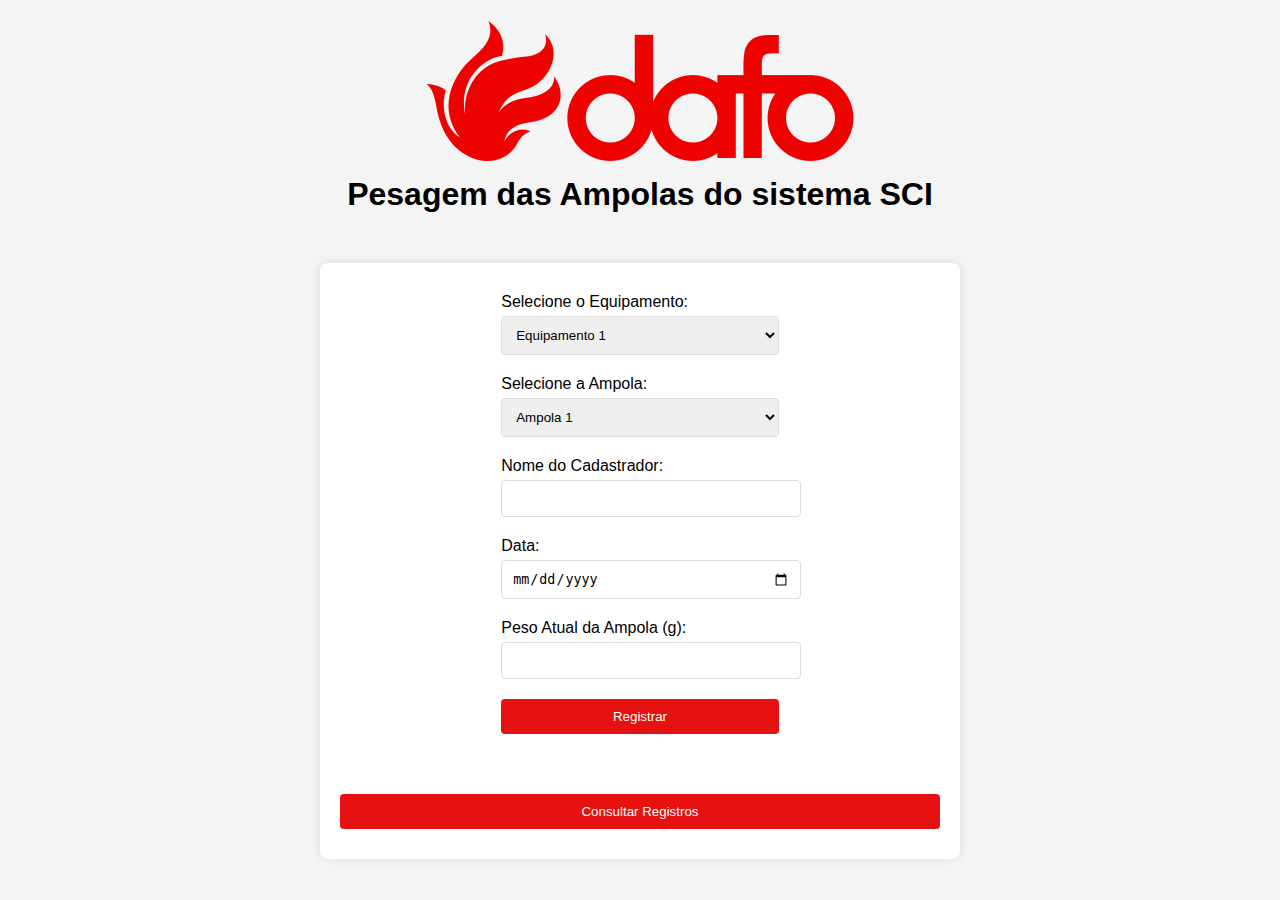
<file: index.html>
<!DOCTYPE html>
<html lang="pt-BR">
<head>
    <meta charset="UTF-8">
    <meta name="viewport" content="width=device-width, initial-scale=1.0">
    <title>Registro de Ampolas</title>
    <link rel="stylesheet" href="styles.css">
</head>
<body>
    <header>
        <img src="imagens/Logo-Dafo-dobro-tamanho.png" alt="Imagem do Equipamento" class="imagem">
        <h1>Pesagem das Ampolas do sistema SCI</h1>
    </header>
    <div class="container">
        <form id="form">
            <label for="equipamento">Selecione o Equipamento:</label>
            <select id="equipamento" name="equipamento">
                <option value="1">Equipamento 1</option>
                <option value="2">Equipamento 2</option>
                <option value="3">Equipamento 3</option>
            </select>
            
            <label for="ampola">Selecione a Ampola:</label>
            <select id="ampola" name="ampola">
                <option value="1">Ampola 1</option>
                <option value="2">Ampola 2</option>
                <option value="3">Ampola 3</option>
                <option value="4">Ampola 4</option>
            </select>
            
            <label for="nome">Nome do Cadastrador:</label>
            <input type="text" id="nome" name="nome" required>
            
            <label for="data">Data:</label>
            <input type="date" id="data" name="data" required>
            
            <label for="peso">Peso Atual da Ampola (g):</label>
            <input type="number" id="peso" name="peso" step="0.01" required>
            
            <button type="button" onclick="registrar()">Registrar</button>
        </form>
        
        <div id="resultado"></div>
        
        <button onclick="window.location.href='consulta.html';">Consultar Registros</button>
    </div>
    
    <script src="script.js"></script>
</body>
</html>
</file>
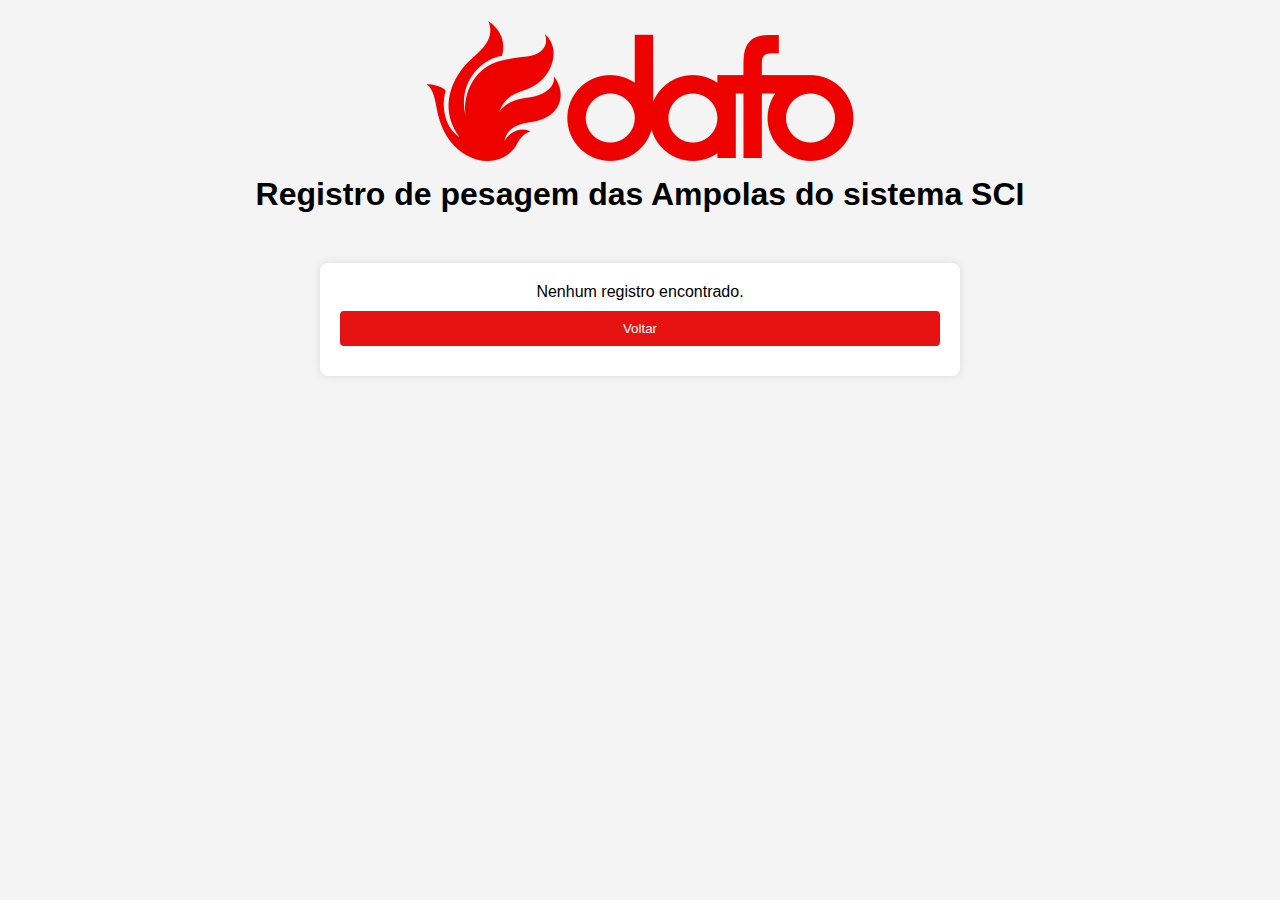
<file: consulta.html>
<!DOCTYPE html>
<html lang="pt-BR">
<head>
    <meta charset="UTF-8">
    <meta name="viewport" content="width=device-width, initial-scale=1.0">
    <title>Consulta de Registros</title>
    <link rel="stylesheet" href="styles.css">
</head>
<body>
    <header>
        <img src="imagens/Logo-Dafo-dobro-tamanho.png" alt="Imagem do Equipamento" class="imagem">
        <h1>Registro de pesagem das Ampolas do sistema SCI </h1>
    </header>
    <div class="container">
        <div id="registros"></div>
        
        <button onclick="window.location.href='index.html';">Voltar</button>
    </div>
    
    <script src="consulta.js"></script>
</body>
</html>
</file>
<file: styles.css>
body {
    margin: 0;
    font-family: Arial, sans-serif;
    background-color: #f4f4f4;
}

header {
    color: black;
    padding: 20px;
    text-align: center;
}

.imagem {
    max-width: 100%;
    height: auto;
}

h1 {
    margin: 10px 0;
}

.container {
    display: flex;
    flex-direction: column;
    align-items: center;
    margin: 20px auto;
    padding: 20px;
    width: 100%;
    max-width: 600px;
    background: white;
    border-radius: 8px;
    box-shadow: 0 0 10px rgba(0, 0, 0, 0.1);
}

label {
    display: block;
    margin: 10px 0 5px;
}

input, select, button {
    width: 100%;
    padding: 10px;
    margin-bottom: 10px;
    border-radius: 4px;
    border: 1px solid #ddd;
}

button {
    background-color: #e61111;
    color: white;
    border: none;
    cursor: pointer;
}

button:hover {
    background-color: #a11010e3;
}

#resultado {
    margin-top: 20px;
    font-weight: bold;
    padding: 10px;
    border-radius: 4px;
}

#resultado.success {
    color: green;
    border: 2px solid green;
    background-color: #e8f5e9;
}

#resultado.error {
    color: red;
    border: 2px solid red;
    background-color: #ffebee;
}

button {
    margin-top: 10px;
}

.registro {
    background: #f9f9f9;
    border: 1px solid #ddd;
    border-radius: 4px;
    padding: 10px;
    margin-bottom: 10px;
    text-align: left;
}

@media (max-width: 490px){
    img{
        width: 50%;
        height: 50%;
    }
    .container {
        width: 80%;
        height: 30%;
    }
}
</file>
